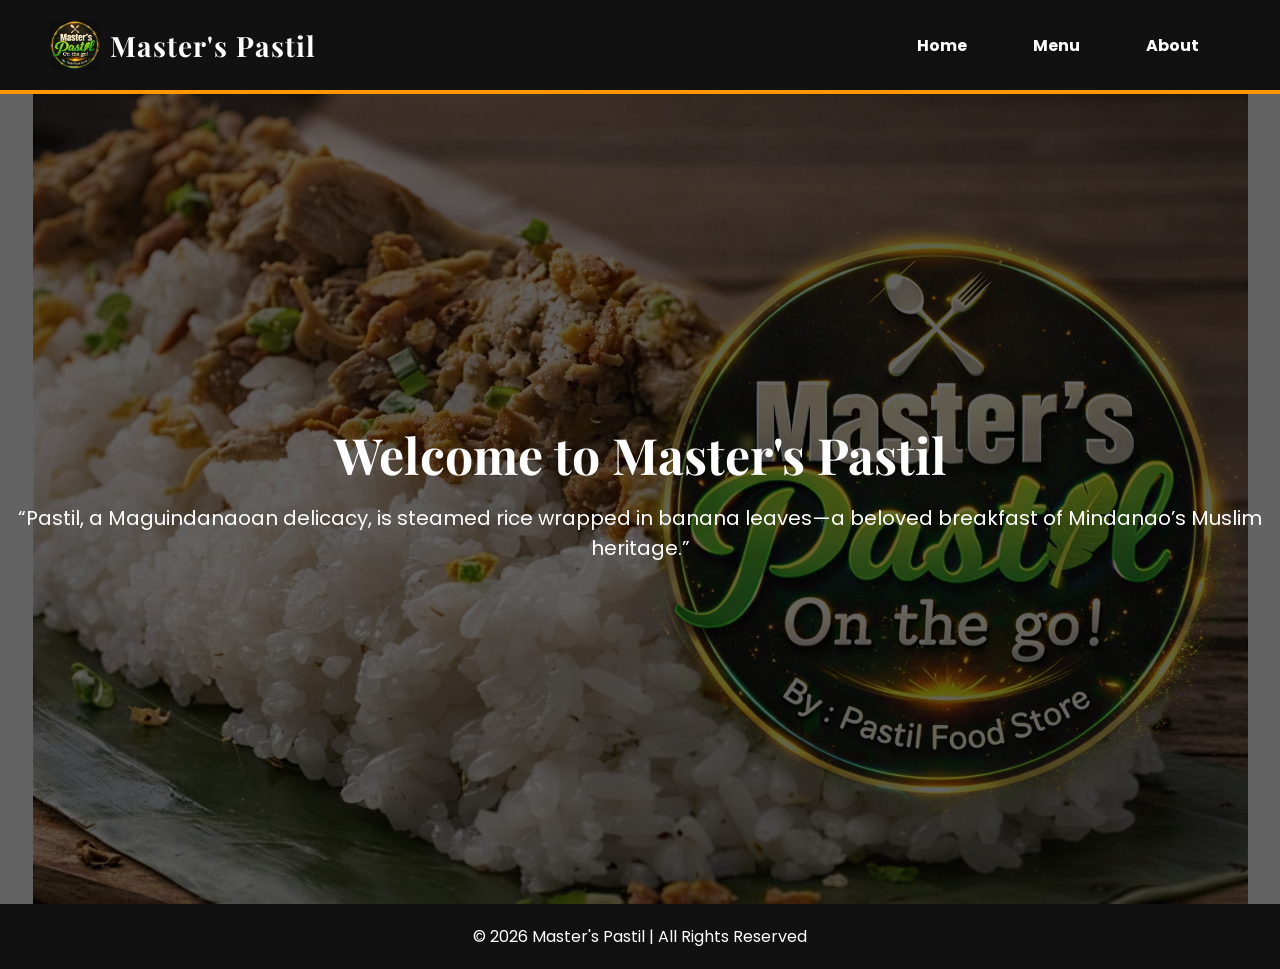
<file: index.html>
<!DOCTYPE html>
<html lang="en">
<head>
<meta charset="UTF-8">
<meta name="viewport" content="width=device-width, initial-scale=1.0">
<title>Master's Pastil</title>

<!-- Google Fonts -->
<link href="https://fonts.googleapis.com/css2?family=Playfair+Display:wght@600;700&family=Poppins:wght@300;400;500&display=swap" rel="stylesheet">

<style>
/* GLOBAL */
* {
    margin: 0;
    padding: 0;
    box-sizing: border-box;
}

html {
    scroll-behavior: smooth; /* smooth scrolling for anchors */
}

/* BODY */
body {
    font-family: 'Poppins', sans-serif;
    background-color: #f8f8f8;
    opacity: 0; /* initial for fade-in effect */
    transition: opacity 0.5s ease-in-out;
}

/* HEADER */
header {
    background: #111;
    color: white;
    padding: 20px 50px;
    display: flex;
    justify-content: space-between;
    align-items: center;
    border-bottom: 4px solid #ff9800;
    position: sticky; /* <-- makes the nav stick */
    top: 0;
    z-index: 999;
}

.logo-container {
    display: flex;
    align-items: center;
    gap: 10px;
}

.logo-container img {
    width: 50px;
    height: auto;
    border-radius: 5px;
}

header h2 {
    font-family: 'Playfair Display', serif;
    font-size: 28px;
    letter-spacing: 1px;
}

nav a {
    color: white;
    margin: 0 15px;
    text-decoration: none;
    font-weight: bold;
    padding: 8px 14px;
    border-radius: 5px;
    border: 2px solid transparent;
    transition: 0.3s;
}

nav a:hover {
    border: 2px solid #ff9800;
}

/* HERO SECTION */
.hero {
    position: relative;
    height: 90vh;
    display: flex;
    justify-content: center;
    align-items: center;
    text-align: center;
    flex-direction: column;
    color: white;
    background: url('logo1.png') no-repeat center center;
    background-size: contain;
}

.hero::before {
    content: "";
    position: absolute;
    top: 0; left: 0;
    width: 100%;
    height: 100%;
    background-color: rgba(0,0,0,0.6);
    z-index: 1;
}

.hero h1,
.hero p {
    position: relative;
    z-index: 2;
}

.hero h1 {
    font-family: 'Playfair Display', serif;
    font-size: 50px;
}

.hero p {
    font-size: 20px;
    margin: 15px 0;
}

/* FOOTER */
footer {
    background: #111;
    color: white;
    text-align: center;
    padding: 20px;
}

/* RESPONSIVE */
@media(max-width: 768px) {
    header {
        flex-direction: column;
        text-align: center;
    }

    .hero h1 {
        font-size: 35px;
    }
}
</style>
</head>

<body>

<header>
    <div class="logo-container">
        <img src="logo.png" alt="Master's Pastil Logo">
        <h2>Master's Pastil</h2>
    </div>
    <nav>
        <a href="index.html" class="active">Home</a>
        <a href="menu.html">Menu</a>
        <a href="about.html">About</a>
    </nav>
</header>

<section class="hero">
    <h1>Welcome to Master's Pastil</h1>
    <p>“Pastil, a Maguindanaoan delicacy, is steamed rice wrapped in banana leaves—a beloved breakfast of Mindanao’s Muslim heritage.”</p>
</section>

<footer>
    <p>© 2026 Master's Pastil | All Rights Reserved</p>
</footer>

<!-- SMOOTH PAGE TRANSITION SCRIPT -->
<script>
document.addEventListener("DOMContentLoaded", () => {
    // fade in page
    document.body.style.opacity = 1;

    // smooth fade-out on link click
    document.querySelectorAll('nav a').forEach(link => {
        link.addEventListener('click', e => {
            e.preventDefault();
            const href = link.getAttribute('href');
            document.body.style.opacity = 0;
            setTimeout(() => {
                window.location.href = href;
            }, 500); // fade duration matches CSS transition
        });
    });
});
</script>

</body>
</html>
</file>
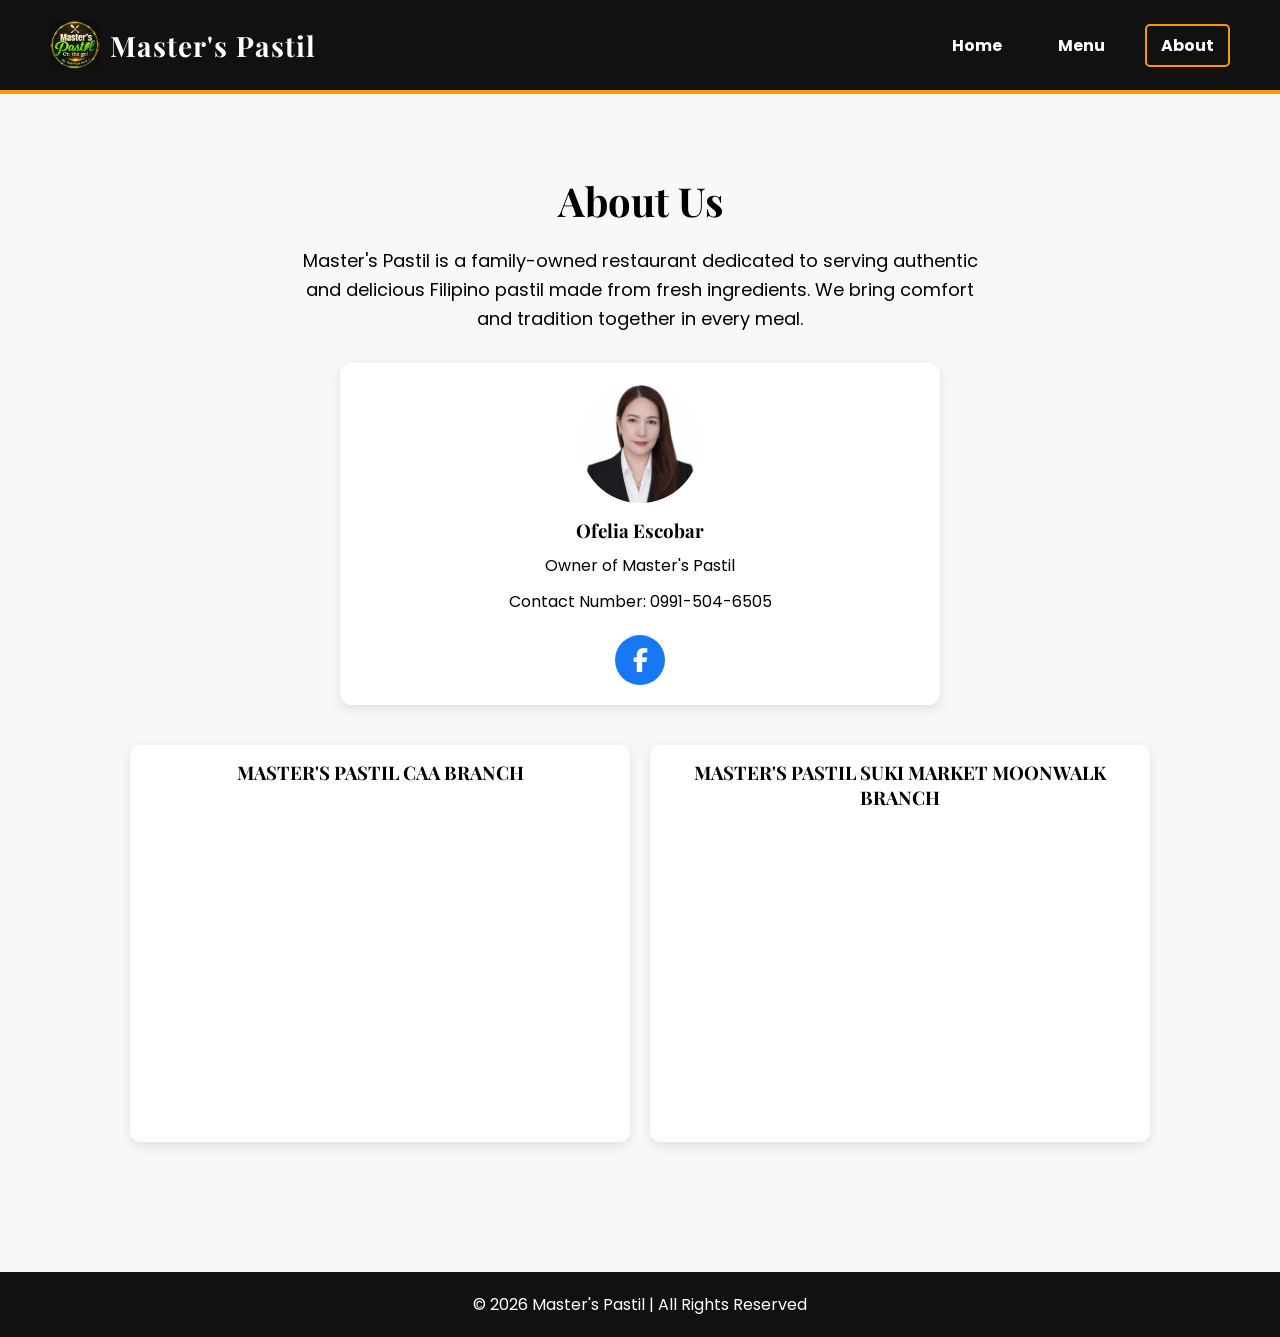
<file: about.html>
<!DOCTYPE html>
<html lang="en">
<head>
<meta charset="UTF-8">
<meta name="viewport" content="width=device-width, initial-scale=1.0">
<title>About - Master's Pastil</title>

<!-- Google Fonts -->
<link href="https://fonts.googleapis.com/css2?family=Playfair+Display:wght@600;700&family=Poppins:wght@300;400;500&display=swap" rel="stylesheet">

<!-- Font Awesome for Icons -->
<link rel="stylesheet" href="https://cdnjs.cloudflare.com/ajax/libs/font-awesome/6.4.0/css/all.min.css">

<style>
/* GLOBAL */
* {
    margin: 0;
    padding: 0;
    box-sizing: border-box;
}
body {
    font-family: 'Poppins', sans-serif;
    background-color: #f8f8f8;
}

/* HEADER */
header {
    background: #111;
    color: white;
    padding: 20px 50px;
    display: flex;
    justify-content: space-between;
    align-items: center;
    border-bottom: 4px solid #ff9800;
    position: sticky; /* sticky nav */
    top: 0;
    z-index: 999;
}
.logo-container {
    display: flex;
    align-items: center;
    gap: 10px;
}
.logo-container img {
    width: 50px;
    height: auto;
    border-radius: 5px;
}
header h2 {
    font-family: 'Playfair Display', serif;
    font-size: 28px;
    letter-spacing: 1px;
}
nav a {
    color: white;
    margin-left: 20px;
    text-decoration: none;
    font-weight: bold;
    padding: 8px 14px;
    border-radius: 5px;
    border: 2px solid transparent;
    transition: 0.3s;
}
nav a:hover,
nav a.active {
    border: 2px solid #ff9800;
}

/* ABOUT SECTION */
.about-section {
    padding: 80px 20px;
    text-align: center;
}
.about-section h1 {
    font-family: 'Playfair Display', serif;
    font-size: 40px;
    margin-bottom: 20px;
}
.about-section p {
    font-size: 18px;
    max-width: 700px;
    margin: 0 auto 30px auto;
    line-height: 1.6;
}

/* OWNER CARD */
.owner-card {
    background: white;
    padding: 20px;
    border-radius: 12px;
    box-shadow: 0 4px 12px rgba(0,0,0,0.1);
    display: flex;
    flex-direction: column;
    align-items: center;
    max-width: 600px;
    margin: 0 auto 40px auto;
}
.owner-card img {
    width: 120px;
    height: 120px;
    border-radius: 50%;
    margin-bottom: 15px;
    object-fit: cover;
}
.owner-card h3 {
    font-family: 'Playfair Display', serif;
    margin-bottom: 10px;
}
.owner-card p {
    margin-bottom: 10px;
    font-size: 16px;
}

/* SOCIAL BUTTON */
.social-buttons {
    display: flex;
    gap: 20px;
    margin-top: 10px;
}
.social-buttons a {
    display: flex;
    align-items: center;
    justify-content: center;
    text-decoration: none;
    color: white;
    width: 50px;
    height: 50px;
    border-radius: 50%;
    font-size: 24px;
    transition: 0.3s;
}
.social-buttons a.facebook {
    background: #1877f2; /* Facebook Blue */
}
.social-buttons a:hover {
    opacity: 0.85;
}

/* BRANCH MAPS */
.branch-section {
    display: flex;
    justify-content: center;
    gap: 20px;
    flex-wrap: wrap;
    margin-bottom: 50px;
}
.branch {
    background: white;
    padding: 15px;
    border-radius: 10px;
    max-width: 500px;
    flex: 1;
    box-shadow: 0 4px 12px rgba(0,0,0,0.1);
    text-align: center;
}
.branch h3 {
    font-family: 'Playfair Display', serif;
    margin-bottom: 10px;
}
.branch iframe {
    width: 100%;
    height: 300px;
    border: 0;
    border-radius: 8px;
}

/* FOOTER */
footer {
    background: #111;
    color: white;
    text-align: center;
    padding: 20px;
}

/* RESPONSIVE */
@media(max-width: 768px) {
    header {
        flex-direction: column;
        text-align: center;
    }
    nav {
        margin-top: 10px;
    }
    .branch-section {
        flex-direction: column;
        align-items: center;
    }
    .owner-card img {
        width: 100px;
        height: 100px;
    }
}
</style>
</head>

<body>

<header>
    <div class="logo-container">
        <img src="logo.png" alt="Master's Pastil Logo">
        <h2>Master's Pastil</h2>
    </div>
    <nav>
        <a href="index.html">Home</a>
        <a href="menu.html">Menu</a>
        <a href="about.html" class="active">About</a>
    </nav>
</header>

<section class="about-section">
    <h1>About Us</h1>
    <p>
        Master's Pastil is a family-owned restaurant dedicated to serving
        authentic and delicious Filipino pastil made from fresh ingredients.
        We bring comfort and tradition together in every meal.
    </p>

    <!-- OWNER CARD -->
    <div class="owner-card">
        <img src="owner.png.jpg" alt="Owner Photo">
        <h3>Ofelia Escobar</h3>
        <p>Owner of Master's Pastil</p>
        <p>Contact Number: 0991-504-6505</p>

        <!-- SOCIAL BUTTON -->
        <div class="social-buttons">
            <a href="https://www.facebook.com/profile.php?id=61566639155132" class="facebook" target="_blank">
                <i class="fab fa-facebook-f"></i>
            </a>
        </div>
    </div>

    <!-- BRANCH MAPS -->
    <div class="branch-section">
        <div class="branch">
            <h3>MASTER'S PASTIL CAA BRANCH</h3>
            <iframe 
                src="https://www.google.com/maps?q=FX5V+JRX+Las+Piñas,+Metro+Manila&output=embed"
                allowfullscreen
                loading="lazy">
            </iframe>
        </div>

        <div class="branch">
            <h3>MASTER'S PASTIL SUKI MARKET MOONWALK BRANCH</h3>
            <iframe 
                src="https://www.google.com/maps?q=404+Alabang-Zapote+Rd,+Talon+Uno,+Las+Piñas,+1747+Metro+Manila&output=embed"
                allowfullscreen
                loading="lazy">
            </iframe>
        </div>
    </div>
</section>

<footer>
    <p>© 2026 Master's Pastil | All Rights Reserved</p>
</footer>

</body>

</html>
</file>
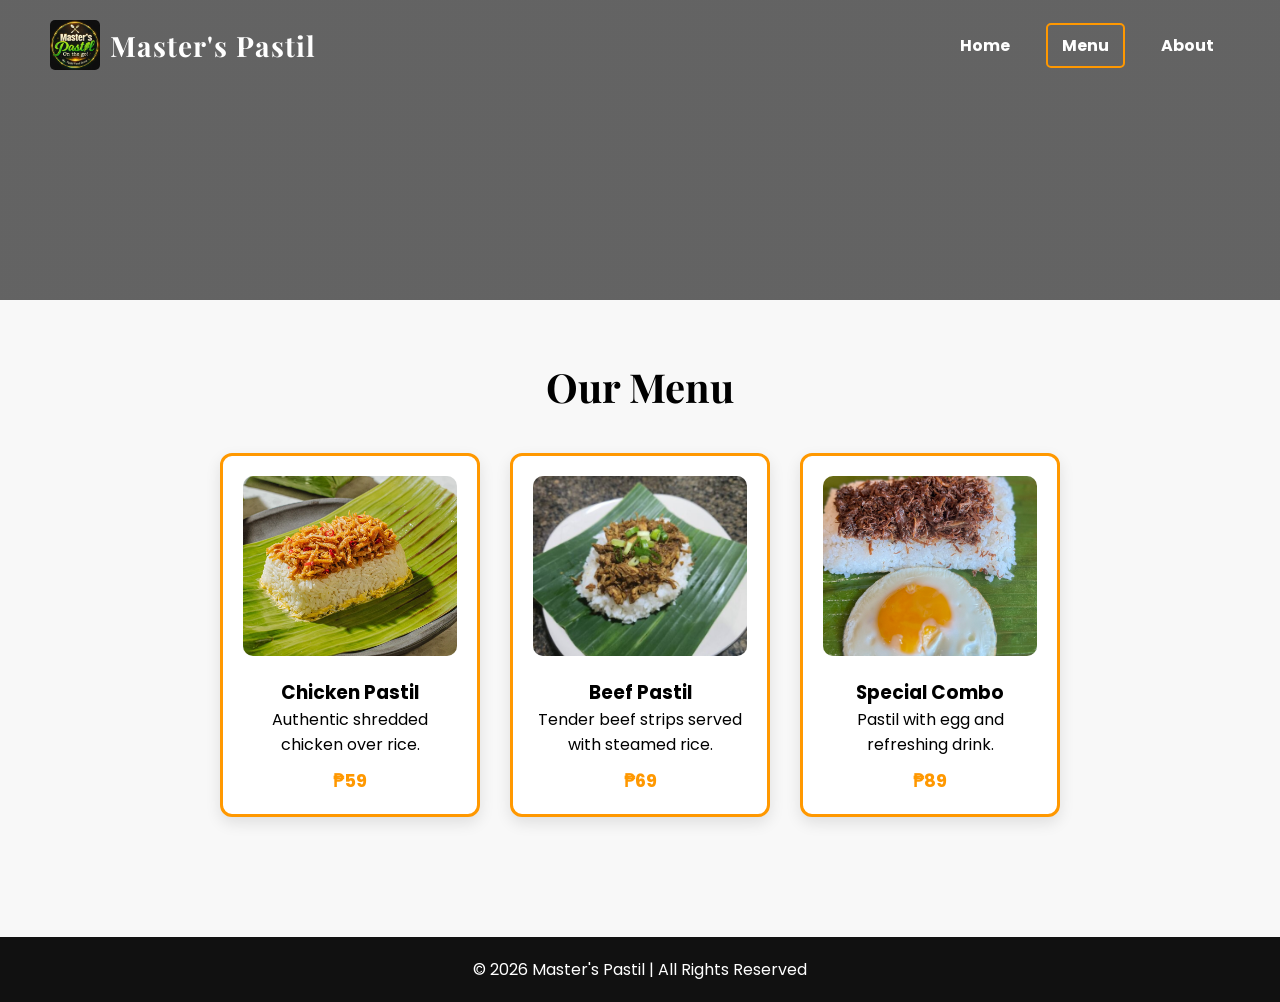
<file: menu.html>
<!DOCTYPE html>
<html lang="en">
<head>
<meta charset="UTF-8">
<meta name="viewport" content="width=device-width, initial-scale=1.0">
<title>Menu - Master's Pastil</title>

<link href="https://fonts.googleapis.com/css2?family=Playfair+Display:wght@600;700&family=Poppins:wght@300;400;500&display=swap" rel="stylesheet">

<style>

/* GLOBAL FIX */
* {
    margin: 0;
    padding: 0;
    box-sizing: border-box;
}

html {
    scroll-behavior: smooth;
}

/* BODY */
body {
    font-family: 'Poppins', sans-serif;
    background-color: #f8f8f8;
    opacity: 0; /* for fade-in effect */
    transition: opacity 0.5s ease-in-out;
}

/* HEADER */
header {
    background: transparent;
    color: white;
    width: 100%;
    padding: 20px 50px;
    display: flex;
    justify-content: space-between;
    align-items: center;
    position: absolute;
    top: 0;
    left: 0;
}

/* LOGO */
.logo-container {
    display: flex;
    align-items: center;
    gap: 10px;
}

.logo-container img {
    width: 50px;
    border-radius: 5px;
}

header h2 {
    font-family: 'Playfair Display', serif;
    font-size: 28px;
    letter-spacing: 1px;
}

/* NAVIGATION */
nav {
    display: flex;
    align-items: center;
}

nav a {
    color: white;
    margin-left: 20px;
    text-decoration: none;
    font-weight: bold;
    padding: 8px 14px;
    border-radius: 5px;
    border: 2px solid transparent;
    transition: 0.3s;
}

nav a:hover,
nav a.active {
    border: 2px solid #ff9800;
}

/* TOP BANNER */
.menu-banner {
    height: 300px;
    width: 100%;
    background: linear-gradient(rgba(0,0,0,0.6), rgba(0,0,0,0.6)),
    url('https://lakbaycentral.com/wp-content/uploads/2023/10/What-is-Pastil-1024x683.jpg') no-repeat center center/cover;
}

/* MENU SECTION */
.menu-section {
    padding: 60px 20px;
    text-align: center;
}

.menu-section h1 {
    font-family: 'Playfair Display', serif;
    font-size: 40px;
    margin-bottom: 40px;
}

/* MENU CARDS */
.menu-items {
    display: flex;
    justify-content: center;
    flex-wrap: wrap;
    gap: 30px;
}

.menu-card {
    background: white;
    width: 260px;
    padding: 20px;
    border-radius: 12px;
    border: 3px solid #ff9800;
    box-shadow: 0 6px 15px rgba(0,0,0,0.1);
    transition: 0.3s;
}

.menu-card:hover {
    transform: translateY(-5px);
}

.menu-card img {
    width: 100%;
    height: 180px;
    object-fit: cover;
    border-radius: 10px;
    margin-bottom: 15px;
}

.price {
    font-weight: bold;
    color: #ff9800;
    margin-top: 10px;
    font-size: 18px;
}

/* FOOTER */
footer {
    background: #111;
    color: white;
    text-align: center;
    padding: 20px;
    margin-top: 60px;
}

/* RESPONSIVE */
@media(max-width: 768px) {
    header {
        flex-direction: column;
        text-align: center;
    }

    nav {
        margin-top: 10px;
    }

    .menu-items {
        flex-direction: column;
        align-items: center;
    }
}

</style>
</head>

<body>

<header>
    <div class="logo-container">
        <img src="logo.png" alt="Master's Pastil Logo">
        <h2>Master's Pastil</h2>
    </div>
    <nav>
        <a href="index.html">Home</a>
        <a href="menu.html" class="active">Menu</a>
        <a href="about.html">About</a>
    </nav>
</header>

<div class="menu-banner"></div>

<section class="menu-section">
    <h1>Our Menu</h1>

    <div class="menu-items">

        <div class="menu-card">
            <img src="sample1.png" alt="Chicken Pastil">
            <h3>Chicken Pastil</h3>
            <p>Authentic shredded chicken over rice.</p>
            <div class="price">₱59</div>
        </div>

        <div class="menu-card">
            <img src="sample2.png" alt="Beef Pastil">
            <h3>Beef Pastil</h3>
            <p>Tender beef strips served with steamed rice.</p>
            <div class="price">₱69</div>
        </div>

        <div class="menu-card">
            <img src="sample3.png" alt="Special Combo">
            <h3>Special Combo</h3>
            <p>Pastil with egg and refreshing drink.</p>
            <div class="price">₱89</div>
        </div>

    </div>
</section>

<footer>
    <p>© 2026 Master's Pastil | All Rights Reserved</p>
</footer>

<!-- SMOOTH PAGE TRANSITION SCRIPT -->
<script>
document.addEventListener("DOMContentLoaded", () => {
    // fade in page
    document.body.style.opacity = 1;

    // fade out on nav click
    document.querySelectorAll('nav a').forEach(link => {
        link.addEventListener('click', e => {
            e.preventDefault();
            const href = link.getAttribute('href');
            document.body.style.opacity = 0;
            setTimeout(() => {
                window.location.href = href;
            }, 500);
        });
    });
});
</script>

</body>
</html>
</file>
